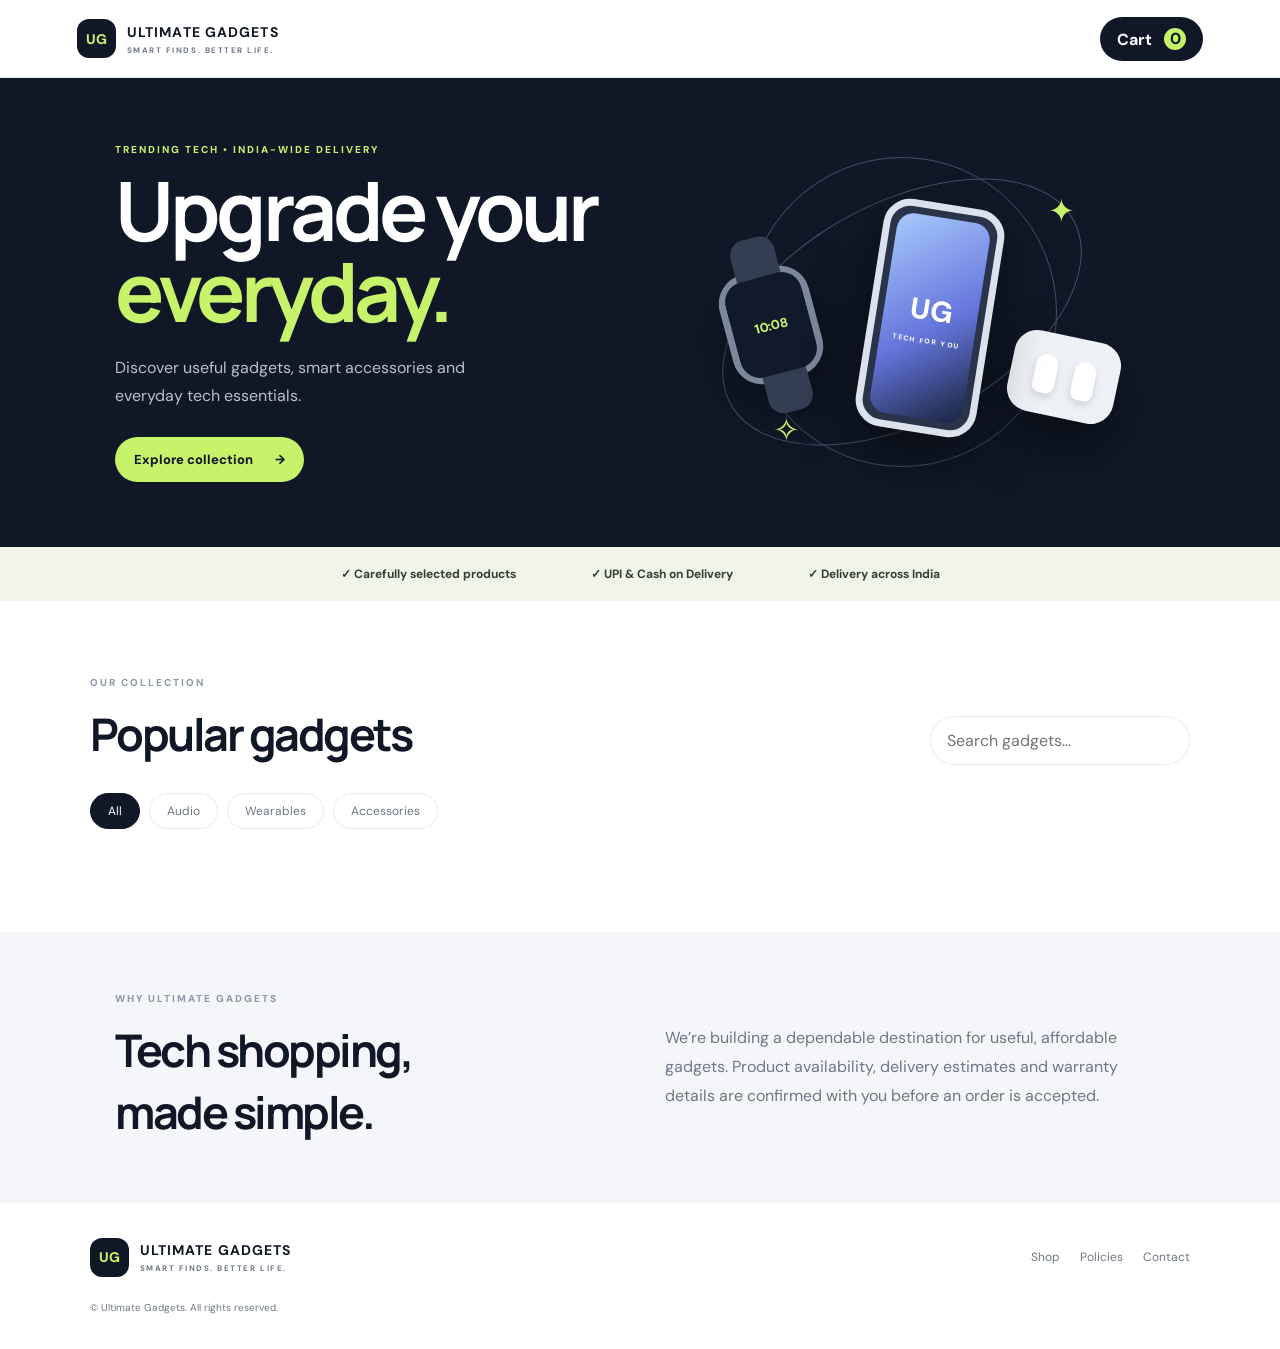
<file: index.html>
<!doctype html>
<html lang="en">
<head>
  <meta charset="utf-8">
  <meta name="viewport" content="width=device-width, initial-scale=1">
  <meta name="theme-color" content="#101827">
  <meta name="description" content="ULTIMATE GADGETS — trending electronics and mobile accessories delivered across India.">
  <title>ULTIMATE GADGETS | Trending Gadgets</title>
  <link rel="stylesheet" href="style.css">
</head>
<body>
<header class="topbar">
  <a class="brand" href="#"><span class="brand-mark">UG</span><span>ULTIMATE <b>GADGETS</b><small>SMART FINDS. BETTER LIFE.</small></span></a>
  <button class="cart-button" id="openCart" aria-label="Open cart">Cart <span id="cartCount">0</span></button>
</header>
<section class="hero">
  <div class="hero-copy">
    <p class="eyebrow">TRENDING TECH • INDIA-WIDE DELIVERY</p>
    <h1>Upgrade your<br><em>everyday.</em></h1>
    <p>Discover useful gadgets, smart accessories and everyday tech essentials.</p>
    <a class="primary-link" href="#shop">Explore collection <span>→</span></a>
  </div>
  <div class="hero-art" aria-label="Gadgets illustration">
    <div class="orbit orbit-one"></div><div class="orbit orbit-two"></div>
    <div class="device watch"><div class="watch-face">10:08</div></div>
    <div class="device buds"><i></i><i></i></div>
    <div class="device phone"><div class="phone-screen"><span>UG</span><small>TECH FOR YOU</small></div></div>
    <div class="spark s1">✦</div><div class="spark s2">✧</div>
  </div>
</section>
<div class="trust-strip"><span>✓ Carefully selected products</span><span>✓ UPI & Cash on Delivery</span><span>✓ Delivery across India</span></div>
<main id="shop" class="shop">
  <div class="section-heading"><div><p class="eyebrow">OUR COLLECTION</p><h2>Popular gadgets</h2></div><input id="searchInput" type="search" placeholder="Search gadgets…" aria-label="Search products"></div>
  <div class="filters" id="filters">
    <button class="filter active" data-category="All">All</button>
    <button class="filter" data-category="Audio">Audio</button>
    <button class="filter" data-category="Wearables">Wearables</button>
    <button class="filter" data-category="Accessories">Accessories</button>
  </div>
  <div class="product-grid" id="productGrid"></div>
</main>
<section class="promise">
  <div><p class="eyebrow">WHY ULTIMATE GADGETS</p><h2>Tech shopping,<br>made simple.</h2></div>
  <p>We’re building a dependable destination for useful, affordable gadgets. Product availability, delivery estimates and warranty details are confirmed with you before an order is accepted.</p>
</section>
<footer><a class="brand footer-brand" href="#"><span class="brand-mark">UG</span><span>ULTIMATE <b>GADGETS</b><small>SMART FINDS. BETTER LIFE.</small></span></a><div class="footer-links"><a href="#shop">Shop</a><a href="policies.html">Policies</a><a href="mailto:hello@example.com">Contact</a></div><p>© <span id="year"></span> Ultimate Gadgets. All rights reserved.</p></footer>

<div class="overlay" id="overlay"></div>
<aside class="cart-drawer" id="cartDrawer" aria-label="Shopping cart">
  <div class="drawer-head"><h2>Your cart</h2><button class="icon-button" id="closeCart" aria-label="Close cart">×</button></div>
  <div id="cartItems" class="cart-items"><p class="empty">Your cart is empty.</p></div>
  <div class="cart-bottom"><div class="total-line"><span>Subtotal</span><b id="cartTotal">₹0</b></div><button class="checkout-button" id="checkoutButton">Continue to checkout</button><small>Shipping charges and final availability are confirmed before order acceptance.</small></div>
</aside>

<div class="modal-backdrop" id="checkoutModal">
  <section class="checkout-modal">
    <div class="drawer-head"><div><p class="eyebrow">ALMOST THERE</p><h2>Place your order</h2></div><button class="icon-button" id="closeCheckout" aria-label="Close">×</button></div>
    <div id="checkoutSummary" class="checkout-summary"></div>
    <form id="orderForm">
      <label>Full name<input name="name" required autocomplete="name" placeholder="Your name"></label>
      <label>Mobile number<input name="phone" required inputmode="numeric" pattern="[6-9][0-9]{9}" maxlength="10" placeholder="10-digit mobile number"></label>
      <label>Delivery address<textarea name="address" required rows="3" placeholder="House / street, area, city, state, PIN code"></textarea></label>
      <label>Payment method<select name="payment" required><option value="UPI">UPI (payment details will be confirmed)</option><option value="Cash on Delivery">Cash on Delivery (subject to confirmation)</option></select></label>
      <button class="checkout-button" type="submit">Send order on WhatsApp</button>
      <p class="form-note">This sends an order request to the store. Your order is not confirmed until we reply and confirm stock, delivery charges and payment.</p>
      <p class="form-error" id="formError"></p>
    </form>
  </section>
</div>
<script src="script.js"></script>
</body>
</html>
</file>
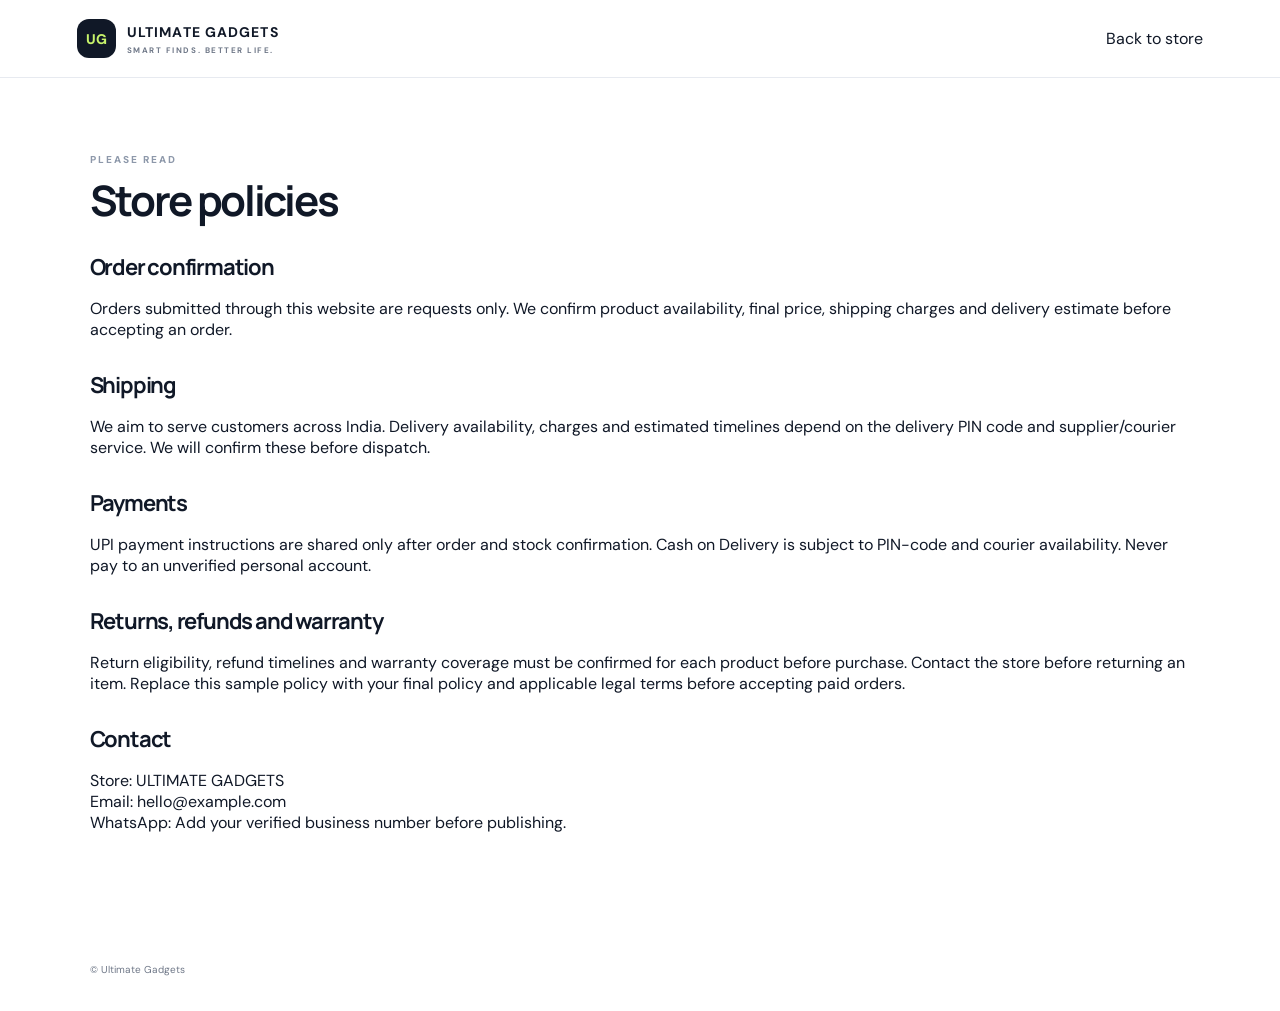
<file: policies.html>
<!doctype html><html lang="en"><head><meta charset="utf-8"><meta name="viewport" content="width=device-width, initial-scale=1"><title>Policies | Ultimate Gadgets</title><link rel="stylesheet" href="style.css"></head><body><header class="topbar"><a class="brand" href="index.html"><span class="brand-mark">UG</span><span>ULTIMATE <b>GADGETS</b><small>SMART FINDS. BETTER LIFE.</small></span></a><a href="index.html">Back to store</a></header><main class="shop"><p class="eyebrow">PLEASE READ</p><h1 style="font-size:42px">Store policies</h1><h2 style="font-size:22px;margin-top:30px">Order confirmation</h2><p>Orders submitted through this website are requests only. We confirm product availability, final price, shipping charges and delivery estimate before accepting an order.</p><h2 style="font-size:22px;margin-top:30px">Shipping</h2><p>We aim to serve customers across India. Delivery availability, charges and estimated timelines depend on the delivery PIN code and supplier/courier service. We will confirm these before dispatch.</p><h2 style="font-size:22px;margin-top:30px">Payments</h2><p>UPI payment instructions are shared only after order and stock confirmation. Cash on Delivery is subject to PIN-code and courier availability. Never pay to an unverified personal account.</p><h2 style="font-size:22px;margin-top:30px">Returns, refunds and warranty</h2><p>Return eligibility, refund timelines and warranty coverage must be confirmed for each product before purchase. Contact the store before returning an item. Replace this sample policy with your final policy and applicable legal terms before accepting paid orders.</p><h2 style="font-size:22px;margin-top:30px">Contact</h2><p>Store: ULTIMATE GADGETS<br>Email: hello@example.com<br>WhatsApp: Add your verified business number before publishing.</p></main><footer><p>© Ultimate Gadgets</p></footer></body></html>
</file>
<file: style.css>
@import url('https://fonts.googleapis.com/css2?family=DM+Sans:wght@400;500;600;700;800&family=Manrope:wght@400;500;600;700;800&display=swap');
:root{--ink:#101827;--muted:#6e7787;--paper:#f6f7fb;--line:#e7eaf0;--lime:#c7f36b;--blue:#5b73f5}
*{box-sizing:border-box}html{scroll-behavior:smooth}body{margin:0;background:#fff;color:var(--ink);font-family:'DM Sans',sans-serif}button,input,textarea,select{font:inherit}button,a{-webkit-tap-highlight-color:transparent}a{color:inherit;text-decoration:none}.topbar{height:78px;padding:0 clamp(18px,6vw,88px);display:flex;align-items:center;justify-content:space-between;border-bottom:1px solid var(--line);background:#fff}.brand{display:flex;align-items:center;gap:11px;font-size:14px;font-weight:700;letter-spacing:.08em}.brand-mark{width:39px;height:39px;background:var(--ink);color:var(--lime);border-radius:12px;display:grid;place-items:center;font-weight:800;letter-spacing:-.05em}.brand small{display:block;font-size:8px;color:var(--muted);letter-spacing:.19em;margin-top:4px}.cart-button{background:var(--ink);color:white;border:0;border-radius:99px;padding:11px 17px;font-weight:700}.cart-button span{display:inline-grid;place-items:center;background:var(--lime);color:var(--ink);border-radius:50%;width:22px;height:22px;margin-left:8px}.hero{min-height:460px;background:#101827;color:white;padding:65px clamp(22px,9vw,130px);display:grid;grid-template-columns:1fr 1fr;align-items:center;overflow:hidden}.hero-copy{max-width:510px;position:relative;z-index:2}.eyebrow{font-size:10px;letter-spacing:.2em;font-weight:800;color:#8d98aa;margin:0 0 14px}.hero .eyebrow{color:var(--lime)}h1,h2{font-family:Manrope,sans-serif;letter-spacing:-.055em;margin:0}h1{font-size:clamp(48px,7vw,82px);line-height:.99}h1 em{font-style:normal;color:var(--lime)}.hero-copy>p:not(.eyebrow){color:#b8c0ce;line-height:1.7;max-width:390px;margin:22px 0 28px}.primary-link{display:inline-flex;gap:22px;align-items:center;background:var(--lime);color:var(--ink);padding:14px 19px;border-radius:99px;font-weight:800;font-size:13px}.hero-art{height:330px;position:relative;max-width:480px;width:100%;justify-self:center}.orbit{position:absolute;border:1px solid #465166;border-radius:50%;width:310px;height:310px;left:50%;top:50%;transform:translate(-50%,-50%)}.orbit-two{width:390px;height:220px;transform:translate(-50%,-50%) rotate(-28deg)}.device{position:absolute;box-shadow:0 25px 55px #0007}.phone{width:122px;height:230px;border:7px solid #dce2eb;border-radius:27px;background:#29344a;left:43%;top:17%;transform:rotate(9deg);padding:7px}.phone-screen{height:100%;border-radius:17px;background:linear-gradient(145deg,#a7c9fb,#6576dc 55%,#17233e);display:flex;flex-direction:column;align-items:center;justify-content:center;color:white;font-weight:800;font-size:29px}.phone-screen small{font-size:7px;letter-spacing:.2em;margin-top:8px}.watch{width:92px;height:112px;border-radius:30px;background:#242d3d;border:7px solid #7b879a;left:13%;top:37%;transform:rotate(-15deg);display:grid;place-items:center}.watch:before,.watch:after{content:"";position:absolute;width:45px;height:42px;background:#333e52;z-index:-1;left:17px}.watch:before{top:-40px;border-radius:15px 15px 3px 3px}.watch:after{bottom:-40px;border-radius:3px 3px 15px 15px}.watch-face{background:#111a2b;color:var(--lime);border-radius:20px;width:100%;height:100%;display:grid;place-items:center;font-size:13px;font-weight:800}.buds{width:108px;height:82px;background:#eef1f6;border-radius:23px;right:5%;bottom:18%;transform:rotate(12deg);display:flex;justify-content:center;align-items:center;gap:17px}.buds i{width:22px;height:39px;background:#fff;border-radius:15px 15px 11px 11px;box-shadow:0 4px 8px #0002}.spark{position:absolute;color:var(--lime);font-size:32px}.s1{right:14%;top:13%}.s2{left:23%;bottom:8%}.trust-strip{display:flex;justify-content:center;gap:clamp(18px,6vw,75px);padding:19px 15px;background:#f1f4e9;font-size:12px;font-weight:700;color:#34402b;flex-wrap:wrap}.shop{padding:75px clamp(18px,7vw,100px)}.section-heading{display:flex;align-items:end;justify-content:space-between;gap:20px}.section-heading h2,.promise h2{font-size:clamp(32px,4vw,45px)}#searchInput{width:min(260px,48%);border:1px solid var(--line);padding:13px 16px;border-radius:99px;outline:none}.filters{display:flex;gap:9px;margin:28px 0}.filter{border:1px solid var(--line);background:#fff;padding:9px 17px;border-radius:99px;color:var(--muted);font-size:12px}.filter.active{background:var(--ink);color:#fff;border-color:var(--ink)}.product-grid{display:grid;grid-template-columns:repeat(4,1fr);gap:18px}.product-card{border:1px solid var(--line);border-radius:18px;overflow:hidden;background:#fff;transition:.2s}.product-card:hover{transform:translateY(-4px);box-shadow:0 15px 35px #18243a12}.product-image{height:190px;background:#f3f5f9;display:grid;place-items:center;overflow:hidden}.product-image img{width:100%;height:100%;object-fit:cover}.product-info{padding:16px}.category{font-size:9px;letter-spacing:.16em;color:#8992a1;font-weight:800;text-transform:uppercase}.product-info h3{font-size:15px;margin:8px 0}.description{font-size:11px;line-height:1.5;color:var(--muted);min-height:34px}.price-row{display:flex;align-items:center;justify-content:space-between;margin-top:14px}.price{font-weight:800;font-size:17px}.add-button{border:0;background:var(--lime);padding:10px 13px;border-radius:99px;font-weight:800;font-size:11px}.promise{background:#f5f6fa;padding:60px clamp(22px,9vw,130px);display:grid;grid-template-columns:1fr 1fr;gap:50px;align-items:center}.promise>p{color:var(--muted);line-height:1.8;max-width:480px}footer{padding:35px clamp(18px,7vw,100px);display:flex;align-items:center;justify-content:space-between;gap:20px;flex-wrap:wrap}footer>p{font-size:10px;color:var(--muted);width:100%;margin:4px 0 0}.footer-links{display:flex;gap:20px;font-size:12px;color:var(--muted)}.overlay,.modal-backdrop{position:fixed;inset:0;background:#10182780;z-index:10;opacity:0;visibility:hidden;transition:.2s}.overlay.show,.modal-backdrop.show{opacity:1;visibility:visible}.cart-drawer{position:fixed;z-index:11;right:0;top:0;height:100dvh;width:min(420px,100%);background:#fff;padding:24px;transform:translateX(105%);transition:.25s;display:flex;flex-direction:column}.cart-drawer.show{transform:translateX(0)}.drawer-head{display:flex;justify-content:space-between;align-items:center}.drawer-head h2,.checkout-modal h2{font-size:25px}.icon-button{border:0;background:#f0f2f6;border-radius:50%;width:36px;height:36px;font-size:24px}.cart-items{overflow:auto;flex:1;padding:18px 0}.cart-row{display:grid;grid-template-columns:1fr auto;gap:10px;padding:14px 0;border-bottom:1px solid var(--line)}.cart-row small{display:block;color:var(--muted);margin-top:5px}.qty{display:flex;align-items:center;gap:9px}.qty button{border:1px solid var(--line);background:#fff;border-radius:50%;width:25px;height:25px}.empty{color:var(--muted);text-align:center;padding:45px 0}.cart-bottom{border-top:1px solid var(--line);padding-top:18px}.total-line{display:flex;justify-content:space-between;margin-bottom:15px}.checkout-button{width:100%;border:0;background:var(--ink);color:white;padding:15px;border-radius:10px;font-weight:800}.cart-bottom small,.form-note{display:block;color:var(--muted);font-size:10px;line-height:1.5;margin-top:10px}.modal-backdrop{z-index:20;display:grid;place-items:center;padding:15px;overflow:auto}.checkout-modal{background:white;width:min(520px,100%);max-height:94dvh;overflow:auto;border-radius:20px;padding:25px}.checkout-modal form{display:grid;gap:13px;margin-top:20px}.checkout-modal label{display:grid;gap:7px;font-size:12px;font-weight:700}.checkout-modal input,.checkout-modal textarea,.checkout-modal select{width:100%;border:1px solid var(--line);border-radius:9px;padding:12px;outline:none;background:white}.checkout-summary{font-size:12px;color:var(--muted);background:#f5f6fa;padding:12px;border-radius:10px;margin-top:16px;line-height:1.6}.form-error{color:#b42318;font-size:12px}
@media(max-width:850px){.product-grid{grid-template-columns:repeat(2,1fr)}.hero{grid-template-columns:1fr;gap:10px;padding-top:55px}.hero-art{height:270px;max-width:390px}.phone{height:190px;width:105px}.watch{transform:scale(.85) rotate(-15deg)}.promise{grid-template-columns:1fr;gap:15px}}@media(max-width:480px){.topbar{height:68px}.hero{min-height:0;padding:48px 22px 15px}.hero-art{height:245px}.trust-strip{font-size:10px;gap:10px 18px}.shop{padding:55px 16px}.section-heading{align-items:start;flex-direction:column}.section-heading input{width:100%}.product-grid{gap:10px}.product-image{height:145px}.product-info{padding:12px}.product-info h3{font-size:13px}.description{font-size:10px}.add-button{padding:9px 10px}.price{font-size:15px}.filters{overflow:auto;padding-bottom:4px}.filter{white-space:nowrap}.promise{padding:45px 22px}footer{padding:28px 20px}.footer-links{width:100%}}
</file>
